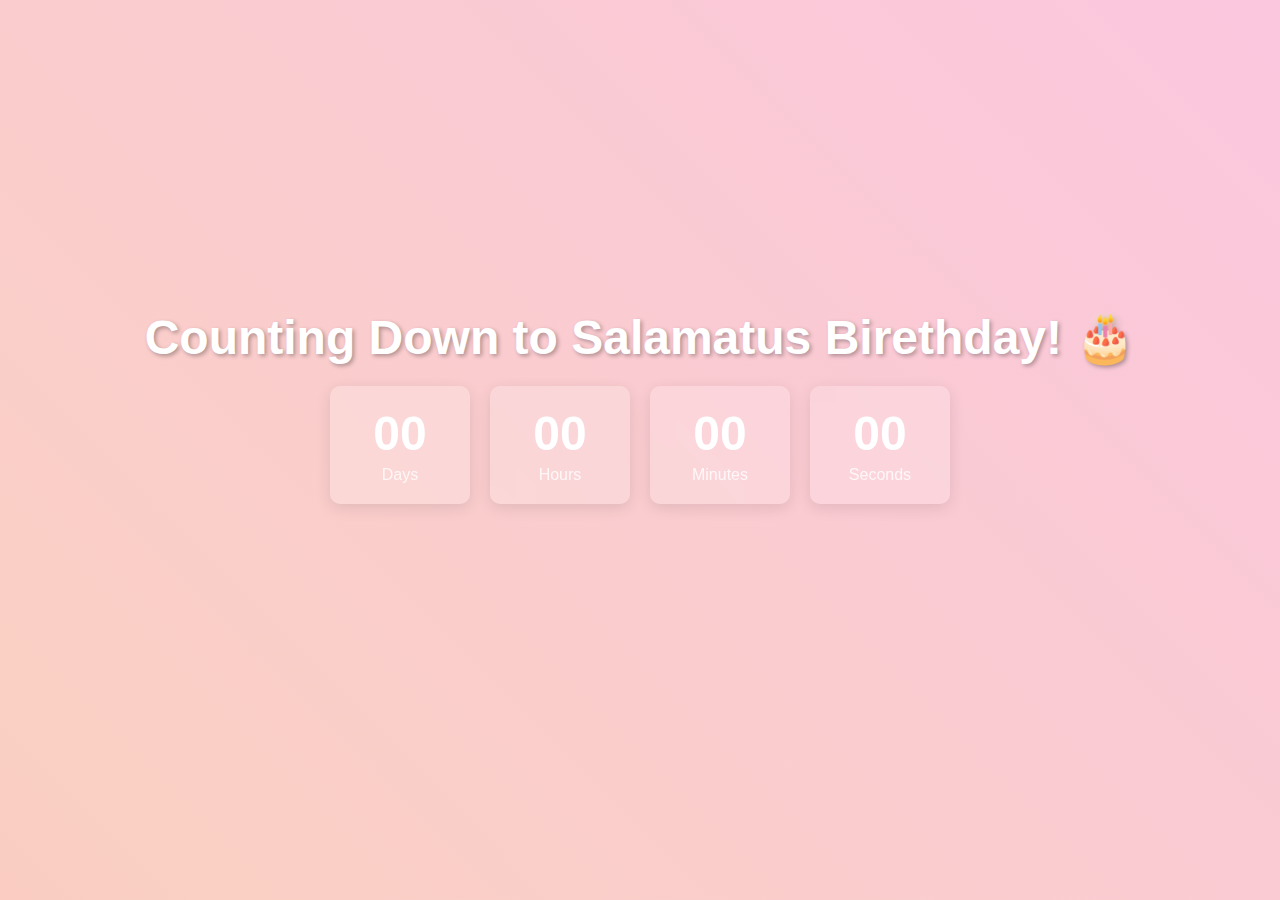
<file: index.html>
<!DOCTYPE html>
<html lang="en">
<head>
    <meta charset="UTF-8">
    <meta name="viewport" content="width=device-width, initial-scale=1.0">
    <link rel="stylesheet" href="birthday.css">
    <title>For My Love ❤️</title>
</head>
<body>
    <div class="container">
        <h1>Counting Down to Salamatus Birethday! 🎂</h1>
        <div class="countdown">
            <div class="countdown-box">
                <div class="countdown-value" id="days">00</div>
                <div class="countdown-label">Days</div>
            </div>
            <div class="countdown-box">
                <div class="countdown-value" id="hours">00</div>
                <div class="countdown-label">Hours</div>
            </div>
            <div class="countdown-box">
                <div class="countdown-value" id="minutes">00</div>
                <div class="countdown-label">Minutes</div>
            </div>
            <div class="countdown-box">
                <div class="countdown-value" id="seconds">00</div>
                <div class="countdown-label">Seconds</div>
            </div>
        </div>
        <div class="message">
            Get ready for the best celebration ever! 💖
            <br> <p>From your Hater.</p>
        </div>
    </div>

    <script src="birthday.js"></script>
</body>
</html>
</file>
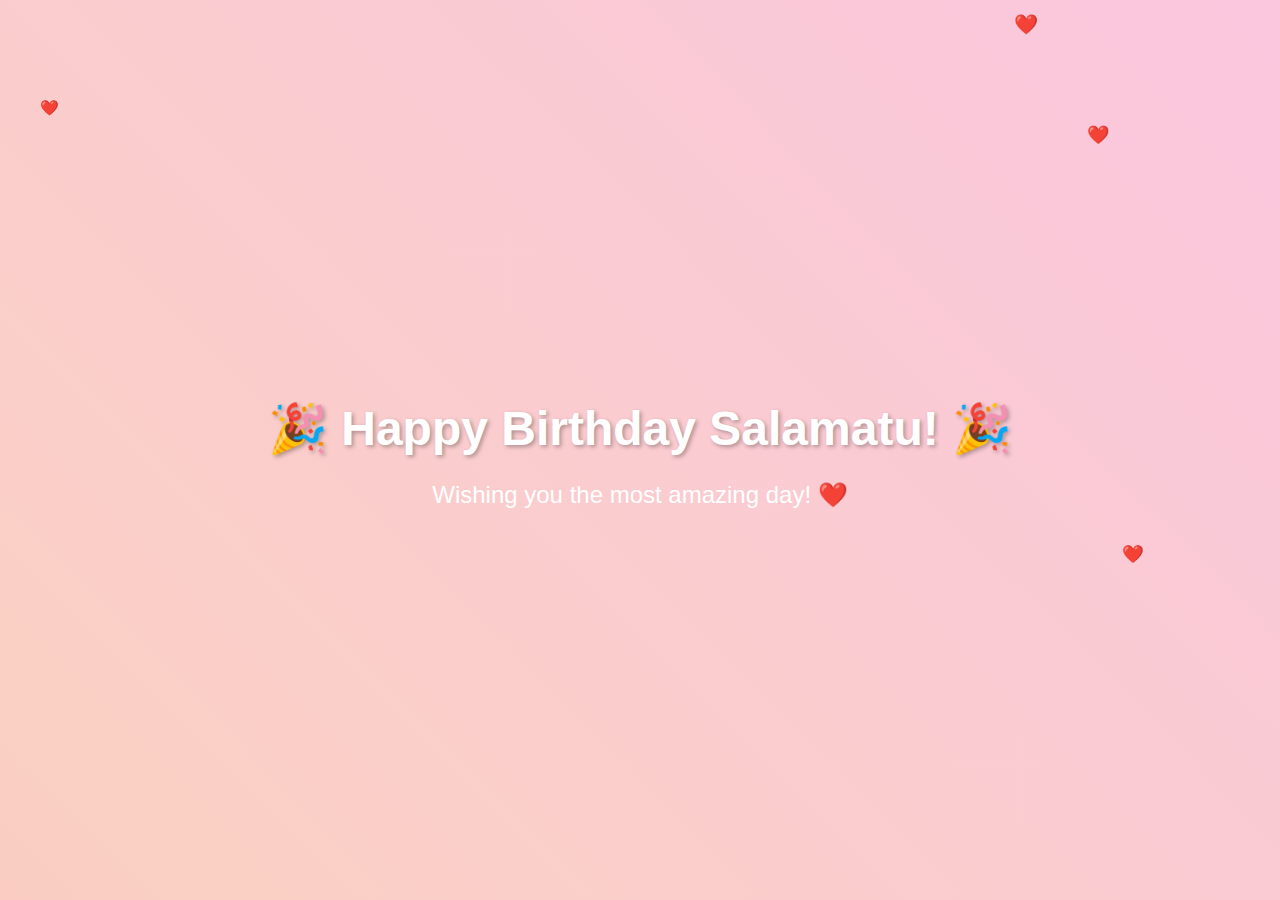
<file: birthday.html>
<!DOCTYPE html>
<html lang="en">
<head>
    <meta charset="UTF-8">
    <meta name="viewport" content="width=device-width, initial-scale=1.0">
    <title>For My Love ❤️</title>
    <style>
        body {
            margin: 0;
            padding: 0;
            height: 100vh;
            display: flex;
            justify-content: center;
            align-items: center;
            background: linear-gradient(45deg, #ff9a9e, #fad0c4, #fbc2eb, #a6c1ee);
            background-size: 400% 400%;
            animation: gradientBG 15s ease infinite;
            font-family: 'Arial', sans-serif;
            overflow: hidden;
            color: white;
            text-align: center;
        }

        @keyframes gradientBG {
            0% { background-position: 0% 50%; }
            50% { background-position: 100% 50%; }
            100% { background-position: 0% 50%; }
        }

        .container {
            position: relative;
            z-index: 10;
        }

        h1 {
            font-size: 3rem;
            margin-bottom: 20px;
            text-shadow: 2px 2px 4px rgba(0, 0, 0, 0.3);
        }

        .countdown {
            display: flex;
            justify-content: center;
            gap: 20px;
            margin-bottom: 30px;
        }

        .countdown-box {
            background: rgba(255, 255, 255, 0.2);
            backdrop-filter: blur(10px);
            border-radius: 10px;
            padding: 20px;
            min-width: 100px;
            box-shadow: 0 4px 15px rgba(0, 0, 0, 0.1);
            transition: transform 0.3s;
        }

        .countdown-box:hover {
            transform: scale(1.1);
        }

        .countdown-value {
            font-size: 3rem;
            font-weight: bold;
            margin-bottom: 5px;
        }

        .countdown-label {
            font-size: 1rem;
            opacity: 0.8;
        }

        .message {
            font-size: 1.5rem;
            margin-top: 20px;
            opacity: 0;
            transform: translateY(20px);
            animation: fadeIn 1s forwards 1s;
        }
        .message p {
          color: rgba(255, 255, 255, 0.9);
          text-align: right;
          font-size: 0.8em;
        }

        @keyframes fadeIn {
            to { opacity: 1; transform: translateY(0); }
        }

        .heart {
            position: absolute;
            pointer-events: none;
            animation: float 4s ease-in-out infinite;
        }

        @keyframes float {
            0%, 100% { transform: translateY(0) rotate(0deg); }
            50% { transform: translateY(-20px) rotate(10deg); }
        }

        .confetti {
            position: absolute;
            width: 10px;
            height: 10px;
            background-color: #f00;
            opacity: 0;
        }
    </style>
</head>
<body>
    <div class="container">
        <h1>Counting Down to Salamatus Birethday! 🎂</h1>
        <div class="countdown">
            <div class="countdown-box">
                <div class="countdown-value" id="days">00</div>
                <div class="countdown-label">Days</div>
            </div>
            <div class="countdown-box">
                <div class="countdown-value" id="hours">00</div>
                <div class="countdown-label">Hours</div>
            </div>
            <div class="countdown-box">
                <div class="countdown-value" id="minutes">00</div>
                <div class="countdown-label">Minutes</div>
            </div>
            <div class="countdown-box">
                <div class="countdown-value" id="seconds">00</div>
                <div class="countdown-label">Seconds</div>
            </div>
        </div>
        <div class="message">
            Get ready for the best celebration ever! 💖
            <br> <p>From your Hater.</p>
        </div>
    </div>

    <script>
        // Set the birthday date (YYYY, MM-1, DD)
        const birthday = new Date(2025, 6, 6); // Example: Dec 25, 2024 (Month is 0-indexed)
        
        function updateCountdown() {
            const now = new Date();
            const diff = birthday - now;
            
            if (diff <= 0) {
                document.querySelector('.container').innerHTML = `
                    <h1>🎉 Happy Birthday Salamatu! 🎉</h1>
                    <p style="font-size: 1.5rem;">Wishing you the most amazing day! ❤️</p>
                `;
                createHearts();
                return;
            }
            
            const days = Math.floor(diff / (1000 * 60 * 60 * 24));
            const hours = Math.floor((diff % (1000 * 60 * 60 * 24)) / (1000 * 60 * 60));
            const minutes = Math.floor((diff % (1000 * 60 * 60)) / (1000 * 60));
            const seconds = Math.floor((diff % (1000 * 60)) / 1000);
            
            document.getElementById('days').textContent = days.toString().padStart(2, '0');
            document.getElementById('hours').textContent = hours.toString().padStart(2, '0');
            document.getElementById('minutes').textContent = minutes.toString().padStart(2, '0');
            document.getElementById('seconds').textContent = seconds.toString().padStart(2, '0');
            
            // Trigger confetti when seconds change
            if (seconds % 5 === 0) {
                createConfetti();
            }
        }
        
        // Create floating hearts
        function createHearts() {
            setInterval(() => {
                const heart = document.createElement('div');
                heart.innerHTML = '❤️';
                heart.classList.add('heart');
                heart.style.left = Math.random() * 100 + 'vw';
                heart.style.top = Math.random() * 100 + 'vh';
                heart.style.fontSize = (Math.random() * 20 + 10) + 'px';
                heart.style.animationDuration = (Math.random() * 3 + 2) + 's';
                document.body.appendChild(heart);
                
                setTimeout(() => {
                    heart.remove();
                }, 5000);
            }, 300);
        }
        
        // Create exploding confetti
        function createConfetti() {
            const colors = ['#ff0000', '#00ff00', '#0000ff', '#ffff00', '#ff00ff', '#00ffff'];
            
            for (let i = 0; i < 50; i++) {
                const confetti = document.createElement('div');
                confetti.classList.add('confetti');
                confetti.style.left = Math.random() * 100 + 'vw';
                confetti.style.top = Math.random() * 100 + 'vh';
                confetti.style.backgroundColor = colors[Math.floor(Math.random() * colors.length)];
                confetti.style.transform = `rotate(${Math.random() * 360}deg)`;
                confetti.style.width = (Math.random() * 10 + 5) + 'px';
                confetti.style.height = (Math.random() * 10 + 5) + 'px';
                document.body.appendChild(confetti);
                
                // Animate
                setTimeout(() => {
                    confetti.style.opacity = '1';
                    confetti.style.transform = `translate(${Math.random() * 200 - 100}px, ${Math.random() * 200 + 100}px) rotate(${Math.random() * 360}deg)`;
                    confetti.style.transition = 'all 1s ease-out';
                    
                    setTimeout(() => {
                        confetti.remove();
                    }, 1000);
                }, 10);
            }
        }
        
        // Initial call
        updateCountdown();
        setInterval(updateCountdown, 1000);
        
        // Create some initial hearts
        createHearts();
    </script>
</body>
</html>
</file>
<file: birthday.css>
body {
            margin: 0;
            padding: 0;
            height: 100vh;
            display: flex;
            justify-content: center;
            align-items: center;
            background: linear-gradient(45deg, #ff9a9e, #fad0c4, #fbc2eb, #a6c1ee);
            background-size: 400% 400%;
            animation: gradientBG 15s ease infinite;
            font-family: 'Arial', sans-serif;
            overflow: hidden;
            color: white;
            text-align: center;
        }

        @keyframes gradientBG {
            0% { background-position: 0% 50%; }
            50% { background-position: 100% 50%; }
            100% { background-position: 0% 50%; }
        }

        .container {
            position: relative;
            z-index: 10;
        }

        h1 {
            font-size: 3rem;
            margin-bottom: 20px;
            text-shadow: 2px 2px 4px rgba(0, 0, 0, 0.3);
        }

        .countdown {
            display: flex;
            justify-content: center;
            gap: 20px;
            margin-bottom: 30px;
        }

        .countdown-box {
            background: rgba(255, 255, 255, 0.2);
            backdrop-filter: blur(10px);
            border-radius: 10px;
            padding: 20px;
            min-width: 100px;
            box-shadow: 0 4px 15px rgba(0, 0, 0, 0.1);
            transition: transform 0.3s;
        }

        .countdown-box:hover {
            transform: scale(1.1);
        }

        .countdown-value {
            font-size: 3rem;
            font-weight: bold;
            margin-bottom: 5px;
        }

        .countdown-label {
            font-size: 1rem;
            opacity: 0.8;
        }

        .message {
            font-size: 1.5rem;
            margin-top: 20px;
            opacity: 0;
            transform: translateY(20px);
            animation: fadeIn 1s forwards 1s;
        }
        .message p {
          color: rgba(255, 255, 255, 0.9);
          text-align: right;
          font-size: 0.8em;
        }

        @keyframes fadeIn {
            to { opacity: 1; transform: translateY(0); }
        }

        .heart {
            position: absolute;
            pointer-events: none;
            animation: float 4s ease-in-out infinite;
        }

        @keyframes float {
            0%, 100% { transform: translateY(0) rotate(0deg); }
            50% { transform: translateY(-20px) rotate(10deg); }
        }

        .confetti {
            position: absolute;
            width: 10px;
            height: 10px;
            background-color: #f00;
            opacity: 0;
        }
</file>
